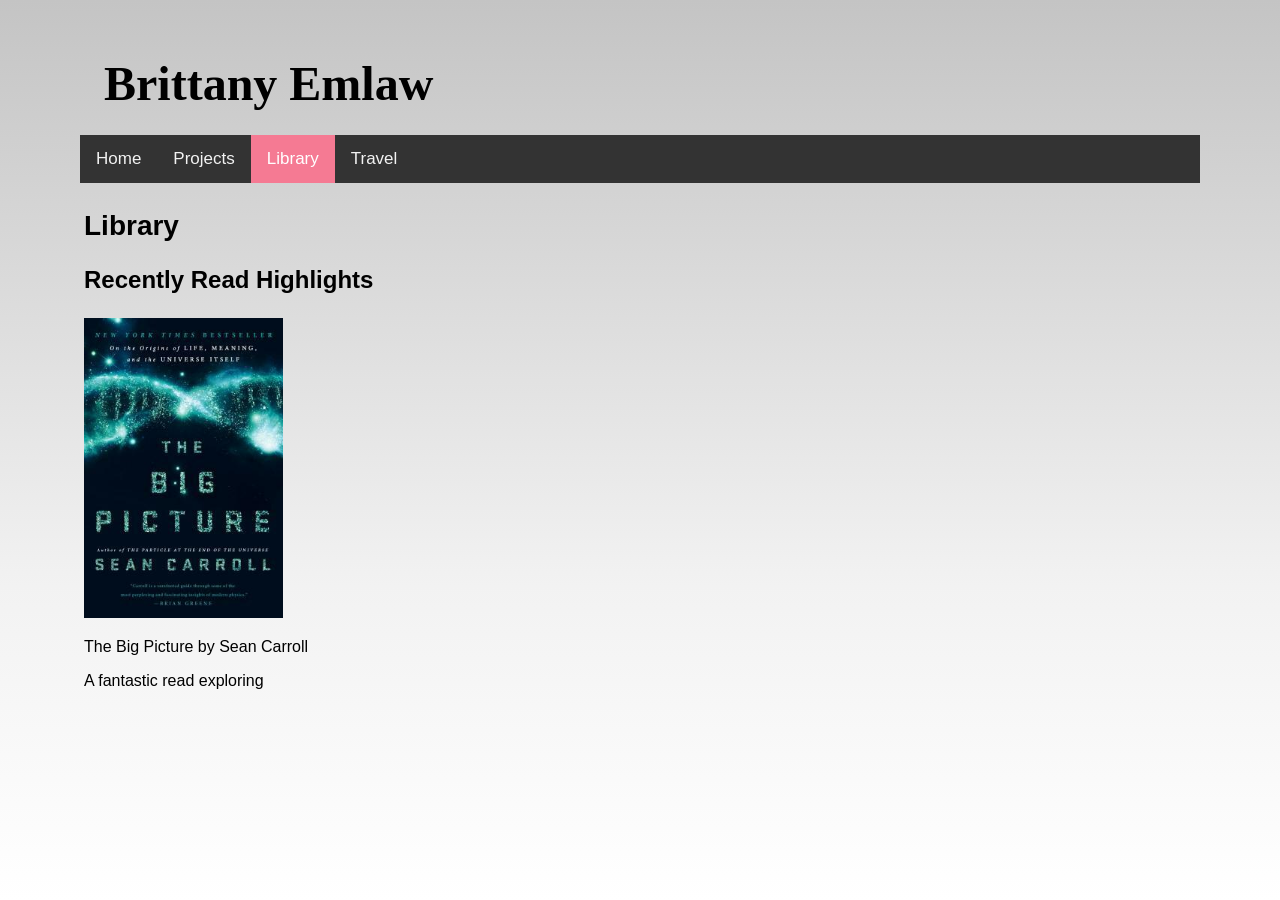
<file: library.html>
<!DOCTYPE html>
<html>
  <head>
    <meta charset="UTF-8">
		<meta name="viewport" content="width=device-width, initial-scale=1.0">
    <link rel="stylesheet" href="style.css">
    <title>Brittany Emlaw - Hobbies</title>
  </head>
  <body>
    <header>
      <h1>Brittany Emlaw</h1>
    </header>
    <div class="navigation" id="navigation">
      <a href="index.html" >Home</a>
      <a href="projects.html">Projects</a>
      <a href="" class="active">Library</a>
      <a href="travel.html">Travel</a>
    </div>
    <main>
        <h2>Library</h2>
        <h3>Recently Read Highlights</h3>
        <section class="scrollable-bookshelf">
          <div class="book">
            <img src="images/books/thebigpicture.jpg" alt="The Big Picture by Sean Carroll"/>      
            <p>The Big Picture by Sean Carroll</p>
            <p>A fantastic read exploring </p>    
          </div>
        </section>
    </main>
  </body>
</html>
</file>
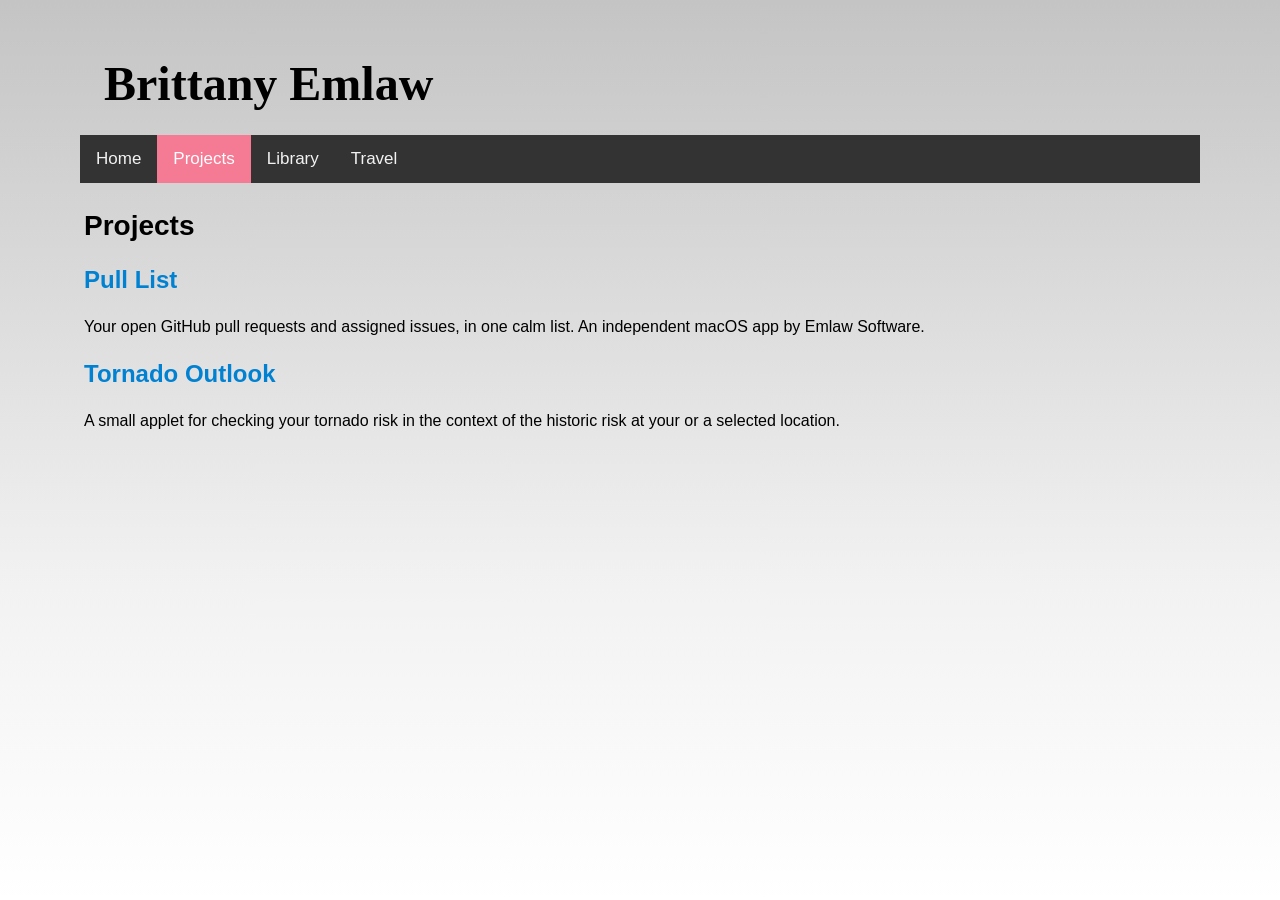
<file: projects.html>
<!DOCTYPE html>
<html>
  <head>
    <meta charset="UTF-8">
		<meta name="viewport" content="width=device-width, initial-scale=1.0">
    <link rel="stylesheet" href="style.css">
    <title>Brittany Emlaw - Projects</title>
  </head>
  <body>
    <header>
      <h1>Brittany Emlaw</h1>
    </header>
    <div class="navigation" id="navigation">
      <a href="index.html" >Home</a>
      <a href="" class="active">Projects</a>
      <a href="library.html">Library</a>
      <a href="travel.html">Travel</a>
    </div>
    <main>
        <h2>Projects</h2>
        <section id="pull-list">
          <h3><a href="pull-list.html">Pull List</a></h3>
          <p>Your open GitHub pull requests and assigned issues, in one calm list. An independent macOS app by Emlaw Software.</p>
        </section>
        <section id="tornado-outlook">
          <h3><a href="tornado-outlook.html">Tornado Outlook</a></h3>
          <p>A small applet for checking your tornado risk in the context of the historic risk at your or a selected location.</p>
        </section>
    </main>
  </body>
</html>
</file>
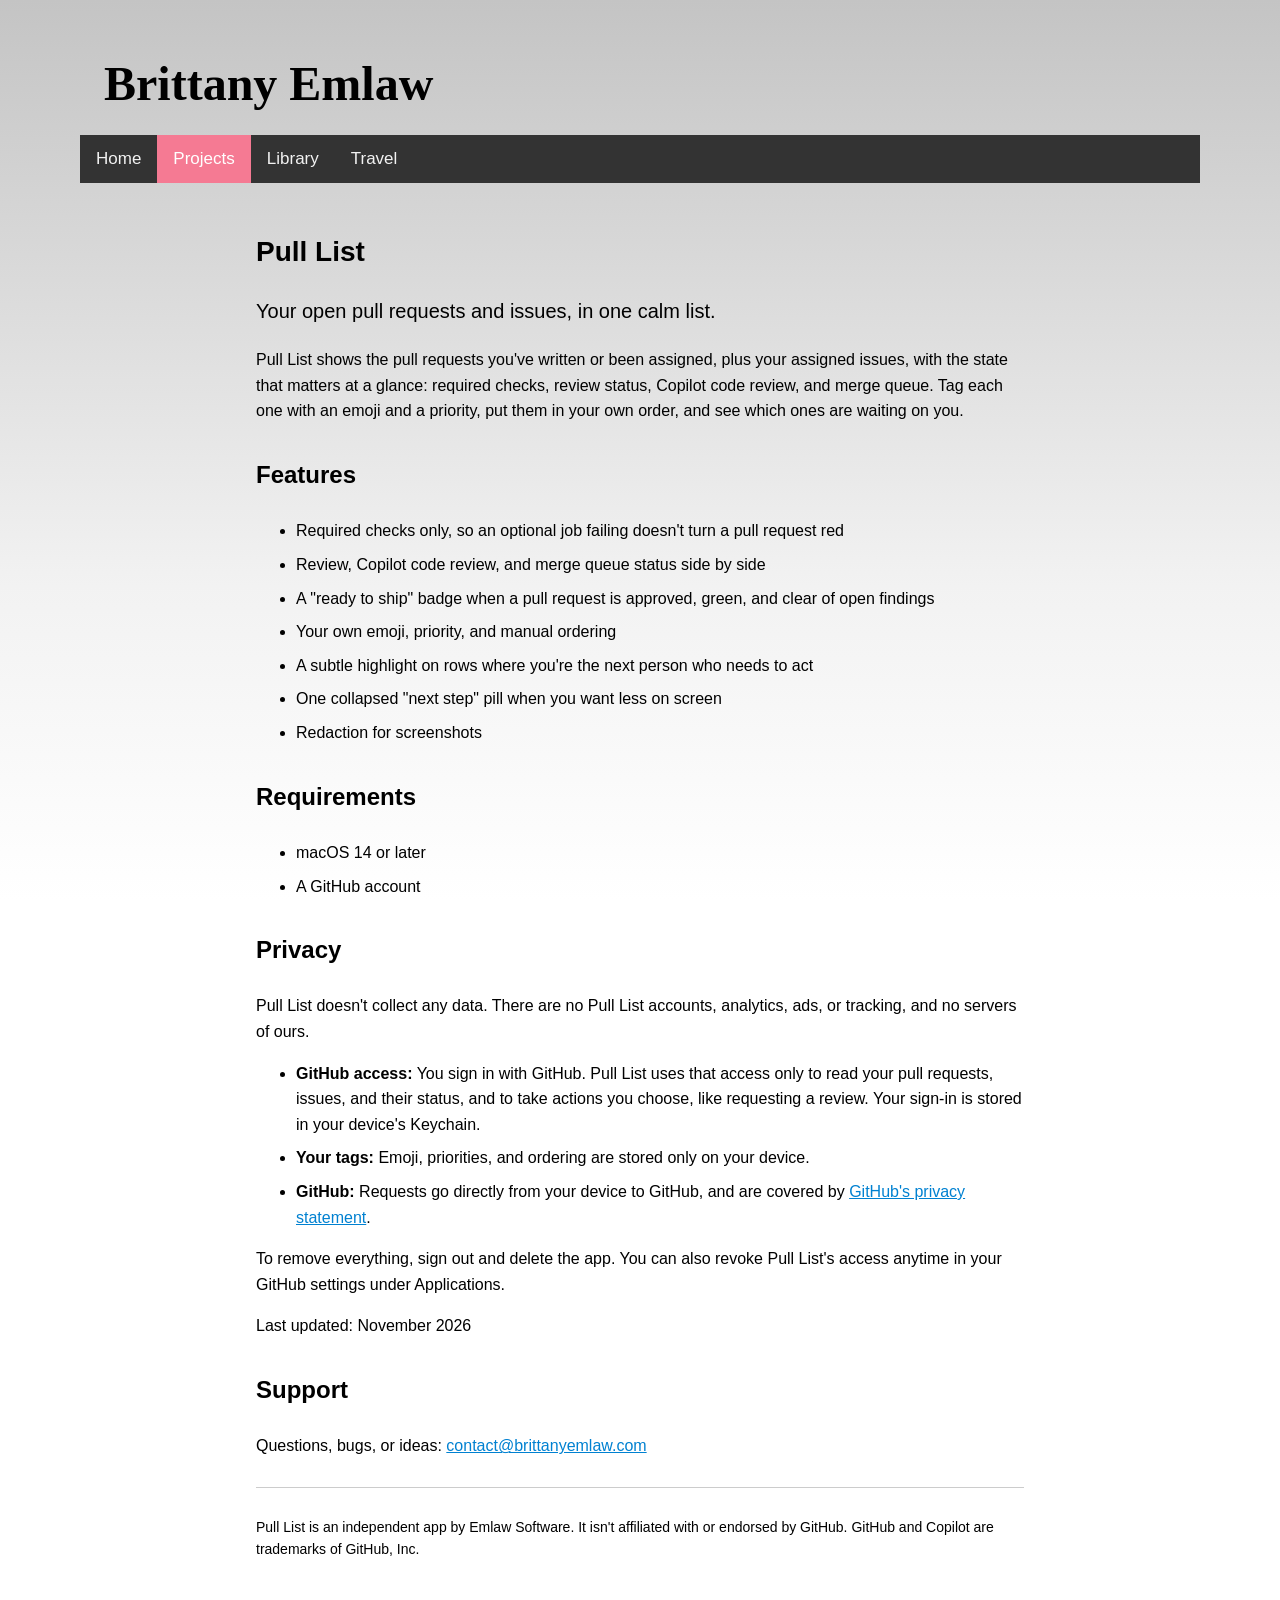
<file: pull-list.html>
<!DOCTYPE html>
<html lang="en">
  <head>
    <meta charset="UTF-8">
    <meta name="viewport" content="width=device-width, initial-scale=1.0">
    <meta name="description" content="Pull List brings your open GitHub pull requests and assigned issues into one calm list. An independent macOS app by Emlaw Software.">
    <link rel="stylesheet" href="style.css">
    <title>Pull List - Emlaw Software</title>
  </head>
  <body>
    <header>
      <h1>Brittany Emlaw</h1>
    </header>
    <nav class="navigation" id="navigation" aria-label="Main navigation">
      <a href="index.html">Home</a>
      <a href="projects.html" class="active">Projects</a>
      <a href="library.html">Library</a>
      <a href="travel.html">Travel</a>
    </nav>
    <main class="pull-list-page">
      <h2>Pull List</h2>
      <p class="pull-list-tagline">Your open pull requests and issues, in one calm list.</p>
      <p>Pull List shows the pull requests you've written or been assigned, plus your assigned issues, with the state that matters at a glance: required checks, review status, Copilot code review, and merge queue. Tag each one with an emoji and a priority, put them in your own order, and see which ones are waiting on you.</p>

      <section aria-labelledby="features">
        <h3 id="features">Features</h3>
        <ul>
          <li>Required checks only, so an optional job failing doesn't turn a pull request red</li>
          <li>Review, Copilot code review, and merge queue status side by side</li>
          <li>A "ready to ship" badge when a pull request is approved, green, and clear of open findings</li>
          <li>Your own emoji, priority, and manual ordering</li>
          <li>A subtle highlight on rows where you're the next person who needs to act</li>
          <li>One collapsed "next step" pill when you want less on screen</li>
          <li>Redaction for screenshots</li>
        </ul>
      </section>

      <section aria-labelledby="requirements">
        <h3 id="requirements">Requirements</h3>
        <ul>
          <li>macOS 14 or later</li>
          <li>A GitHub account</li>
        </ul>
      </section>

      <section aria-labelledby="privacy">
        <h3 id="privacy">Privacy</h3>
        <p>Pull List doesn't collect any data. There are no Pull List accounts, analytics, ads, or tracking, and no servers of ours.</p>
        <ul>
          <li><strong>GitHub access:</strong> You sign in with GitHub. Pull List uses that access only to read your pull requests, issues, and their status, and to take actions you choose, like requesting a review. Your sign-in is stored in your device's Keychain.</li>
          <li><strong>Your tags:</strong> Emoji, priorities, and ordering are stored only on your device.</li>
          <li><strong>GitHub:</strong> Requests go directly from your device to GitHub, and are covered by <a href="https://docs.github.com/site-policy/privacy-policies/github-general-privacy-statement">GitHub's privacy statement</a>.</li>
        </ul>
        <p>To remove everything, sign out and delete the app. You can also revoke Pull List's access anytime in your GitHub settings under Applications.</p>
        <p>Last updated: <time datetime="2026-11">November 2026</time></p>
      </section>

      <section aria-labelledby="support">
        <h3 id="support">Support</h3>
        <p>Questions, bugs, or ideas: <a href="mailto:contact@brittanyemlaw.com">contact@brittanyemlaw.com</a></p>
      </section>

      <footer>
        <p>Pull List is an independent app by Emlaw Software. It isn't affiliated with or endorsed by GitHub. GitHub and Copilot are trademarks of GitHub, Inc.</p>
      </footer>
    </main>
  </body>
</html>
</file>
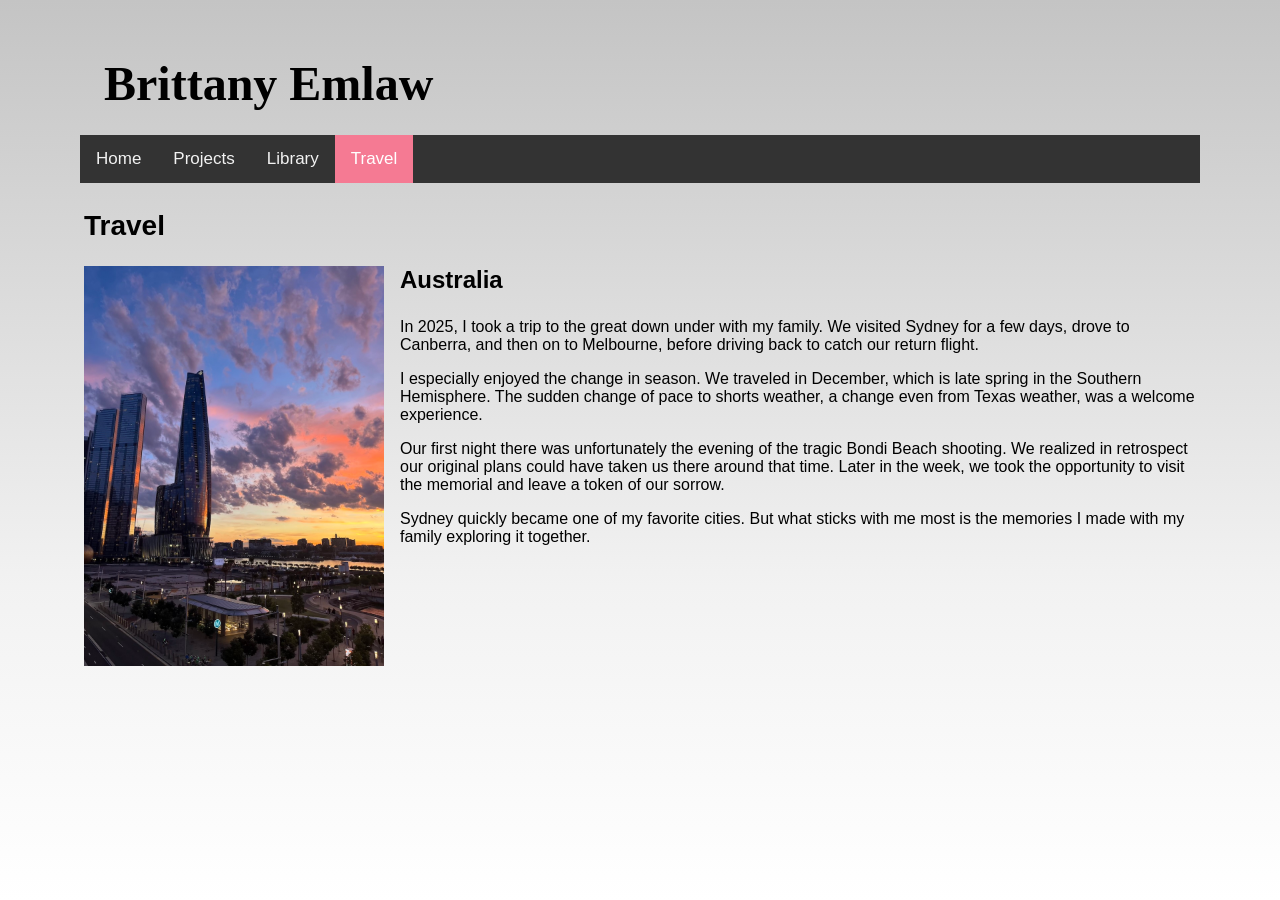
<file: travel.html>
<!DOCTYPE html>
<html>
  <head>
    <meta charset="UTF-8">
		<meta name="viewport" content="width=device-width, initial-scale=1.0">
    <link rel="stylesheet" href="style.css">
    <title>Brittany Emlaw - Travel</title>
  </head>
  <body>
    <header>
      <h1>Brittany Emlaw</h1>
    </header>
    <div class="navigation" id="navigation">
      <a href="index.html" >Home</a>
      <a href="projects.html">Projects</a>
      <a href="library.html">Library</a>
      <a href="" class="active">Travel</a>
    </div>
    <main>
        <h2>Travel</h2>
        <section>
          <img src="images/travel/australia.jpg" class="floating-image" alt="A photo of the Sydney skyline at sunset"/>
          <h3>Australia</h3>
          <p>In 2025, I took a trip to the great down under with my family. We visited
            Sydney for a few days, drove to Canberra, and then on to Melbourne, before 
            driving back to catch our return flight.</p> 
          <p>I especially enjoyed the change in season. We traveled in December, which is late
            spring in the Southern Hemisphere. The sudden change of pace to shorts weather, a change
            even from Texas weather, was a welcome experience.</p>
          </p>
          <p>Our first night there was unfortunately the evening of the tragic
              Bondi Beach shooting. We realized in retrospect our original plans
              could have taken us there around that time. Later in the week, we took
              the opportunity to visit the memorial and leave a token of our sorrow.</p>
          </p>
          <p>Sydney quickly became one of my favorite cities. But what sticks with me most is 
            the memories I made with my family exploring it together.
          </p>
        </section>

    </main>
  </body>
</html>
</file>
<file: style.css>
html {
    background: rgb(255,255,255);
    background: linear-gradient(0deg, rgba(255,255,255,1) 0%, rgba(242,242,242,1) 35%, rgba(196,196,196,1) 100%);
    background-repeat: no-repeat;
    height: 100%;
}

body {
    font-family: Avenir, sans-serif;
    max-width: 70em;
    margin: auto;
    padding-bottom: 3em;
}

main {
    padding: 0.25em;
    flex: 1;
    min-width: 0;
}

h1 {
    font-size: 3em;
    padding: 0.5em;
    margin-bottom: 0;
    font-family: 'Savoye LET', cursive;
}

h2 {
    font-size: 1.75em;
    margin-bottom: 0;
}

h3 {
    font-size: 1.5em;
}

a { 
    color: #0081d1;
    text-decoration: none
}

#career-milestones {
    display: flex;
    flex-wrap: wrap;
}

/* Navigation Bar */
#navigation {
    background-color: #333;
    overflow: hidden;
}
#navigation a {
    float: left;
    display: block;
    color: #f2f2f2;
    text-align: center;
    padding: 14px 16px;
    text-decoration: none;
    font-size: 17px;
  }
#navigation a:hover {
    background-color: #ddd;
    color: black;
}

#navigation a.active {
    background-color: #f57a93;
    color: white;
  }
  
#split-container {
    display: flex;
    flex-wrap: wrap;
    justify-content: center;
    align-items: center;
}

#image-container {
    align-self: flex-start;
}

#image-container img {
    margin-right: 1em;
    width: 250px;
    height: auto;
    margin-top: 1.5em;
}

@media (max-width: 600px) {
    #image-container {
        align-self: center;
        text-align: center;
        width: 100%;
    }
    #image-container img {
        margin-right: 0;
    }
}

.career-milestone {
    display: flex;
    align-items: center;
    padding: 0;
}

.career-milestone h3 {
    display: flex;
    justify-content: center;
    flex-wrap: wrap;
    padding-right: 1em;
}

.career-milestone img {
    height: auto;
    width: 8em;
    padding-right: 0.5em;
}

.career-milestone span {
    vertical-align: center;
}

.image-stack {
    display: flex;
    flex-wrap: wrap;
}

.floating-image {
    width: 300px;
    float: left;
    padding-right: 1em;
}

/* Scrolling bookshelf */
.scrollable-bookshelf {
    display: flex;
    overflow-x: auto;
}
.scrollable-bookshelf img {
    height: 300px;
    margin-right: 1em;
}


.split-content {
    display: flex;
    align-items: center;
}
.split-content-left img {
    width: 30vw;
    margin-right: 1em;
}
.split-content-right img {
    width: 30vw;
    margin-left: 1em;
}


/* Reusable Styles */
.full-image {
    width: 100%
}

.right-image {
    float: right;
    max-width: 500px;
    padding-left: 1em;
}

.small-right-image {
    float: right;
    max-width: 300px;
    padding-left: 1em;
}

.pull-list-page {
    max-width: 48em;
    margin: auto;
    padding: 1.5em 1em;
    line-height: 1.6;
}

.pull-list-tagline {
    font-size: 1.25em;
}

.pull-list-page section {
    margin-top: 2em;
}

.pull-list-page li {
    margin-bottom: 0.5em;
}

.pull-list-page a {
    text-decoration: underline;
}

.pull-list-page footer {
    border-top: 1px solid #ccc;
    margin-top: 2em;
    padding-top: 1em;
    font-size: 0.875em;
}
</file>
